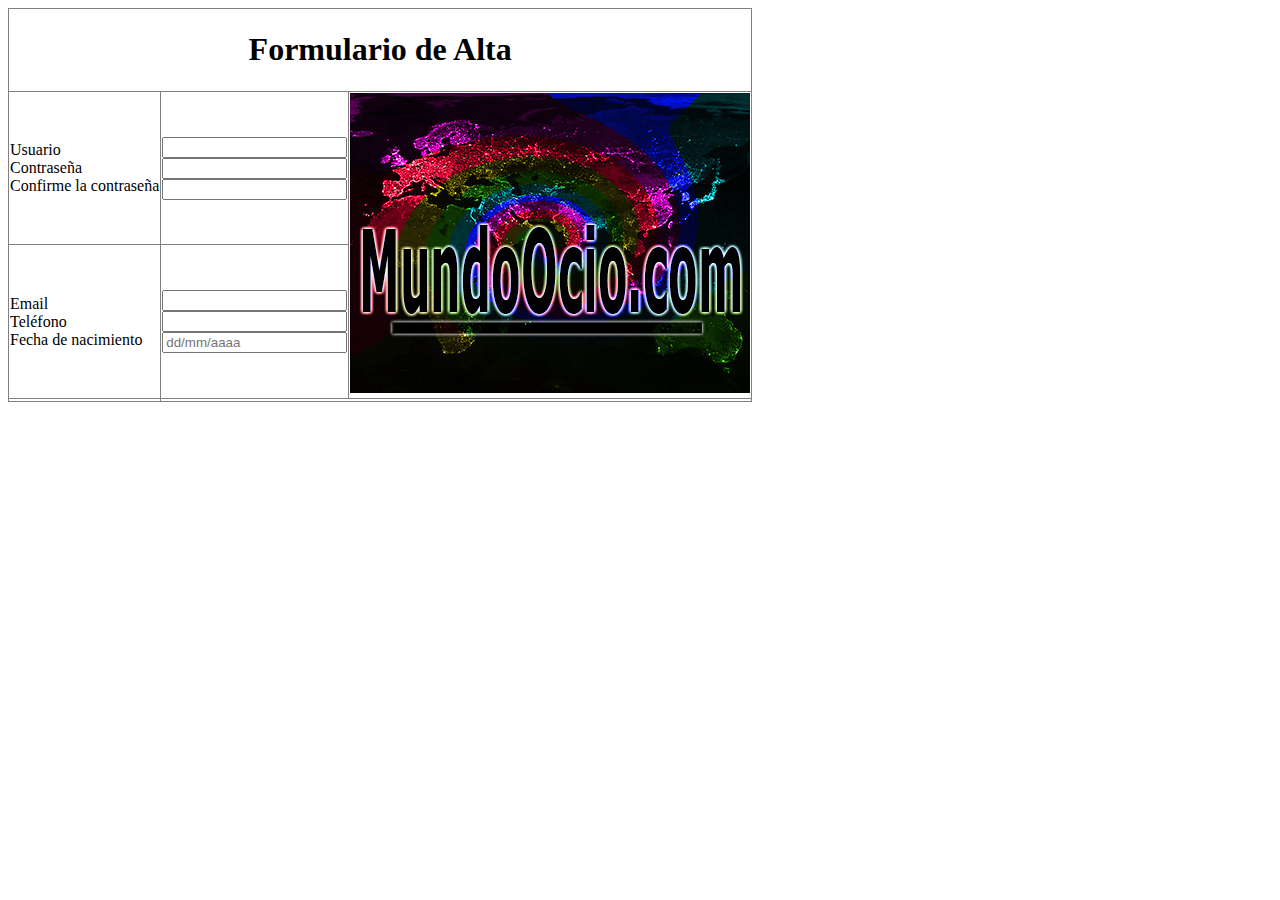
<file: formularios/index.html>
<!doctype html>
<html lang="en">
<head>
    <meta charset="UTF-8">
    <meta name="viewport"
          content="width=device-width, user-scalable=no, initial-scale=1.0, maximum-scale=1.0, minimum-scale=1.0">
    <meta http-equiv="X-UA-Compatible" content="ie=edge">
    <link rel="stylesheet" href="estilos1.css">
    <title>Document</title>
</head>
<body>
<table border="1">
    <tr>
        <th colspan="4"><h1>Formulario de Alta</h1></th>
    </tr>
    <tr>
        <td>Usuario <br>
        Contraseña <br>
        Confirme la contraseña</td>
        <td><input type="text" name="usuarios" id="user"> <br>
            <input type="password" name="contraseña" id="pass"> <br>
            <input type="password" name="confirmar" id="conf">
        </td>
        <td rowspan="2"><img src="mundo.jpg" alt="mundoocio"></td>
    </tr>
    <tr>
        <td>Email <br>
            Teléfono <br>
            Fecha de nacimiento
        </td>
        <td><input type="text" name="correo" id="email"> <br>
            <input type="text" name="telefono" id="tel"> <br>
            <input type="password" placeholder="dd/mm/aaaa" name="fecha_nacimiento" id="fecha"></td>
    </tr>
    <tr>

        <td></td>
    </tr>
    <tr>

    </tr>
</table>
</body>
</html>
</file>
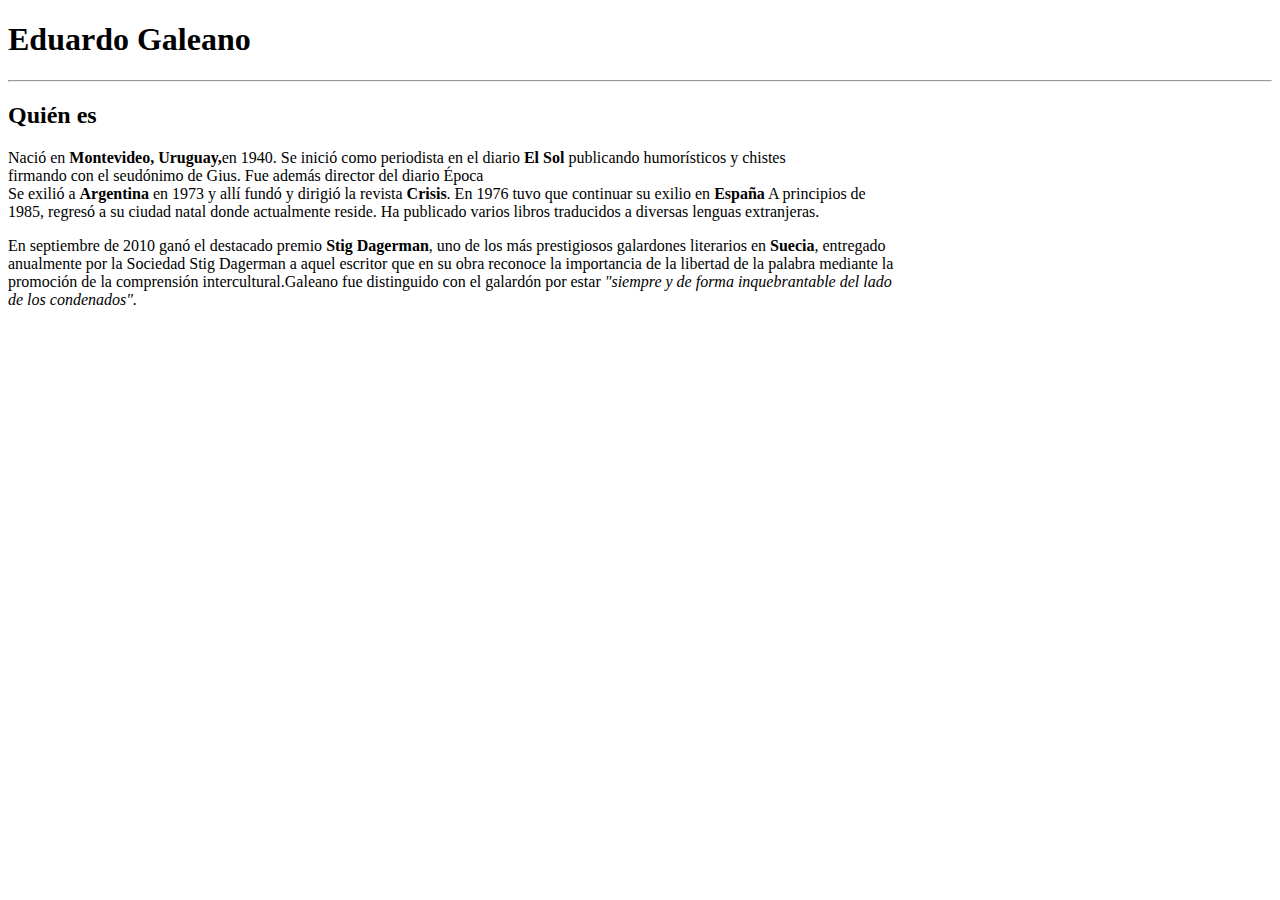
<file: Practica 12/index.html>
<!doctype html>
<html lang="es">
<head>
    <meta charset="UTF-8">
    <meta name="viewport"
          content="width=device-width, user-scalable=no, initial-scale=1.0, maximum-scale=1.0, minimum-scale=1.0">
    <meta http-equiv="X-UA-Compatible" content="ie=edge">
    <title>Document</title>
</head>
<body>
<h1>Eduardo Galeano</h1>
<hr>
<h2>Quién es</h2>
<p>Nació en <strong>Montevideo, Uruguay,</strong>en 1940. Se inició como periodista en el diario <strong>El Sol</strong> publicando humorísticos y chistes
    <br>firmando con el seudónimo de Gius. Fue además director del diario Época
    <br>Se exilió a <strong>Argentina</strong> en 1973 y allí fundó y dirigió la revista <strong>Crisis</strong>. En 1976 tuvo que continuar su exilio en <strong>España</strong> A principios de
    <br>1985, regresó a su ciudad natal donde actualmente reside. Ha publicado varios libros traducidos a diversas lenguas extranjeras.
</p>
<p>En septiembre de 2010 ganó el destacado premio <strong>Stig Dagerman</strong>, uno de los más prestigiosos galardones literarios en <strong>Suecia</strong>, entregado
    <br>anualmente por la Sociedad Stig Dagerman a aquel escritor que en su obra reconoce la importancia de la libertad de la palabra mediante la
    <br>promoción de la comprensión intercultural.Galeano fue distinguido con el galardón por estar <em>"siempre y de forma inquebrantable del lado
        <br>de los condenados".</em>
</p>
</body>
</html>
</file>
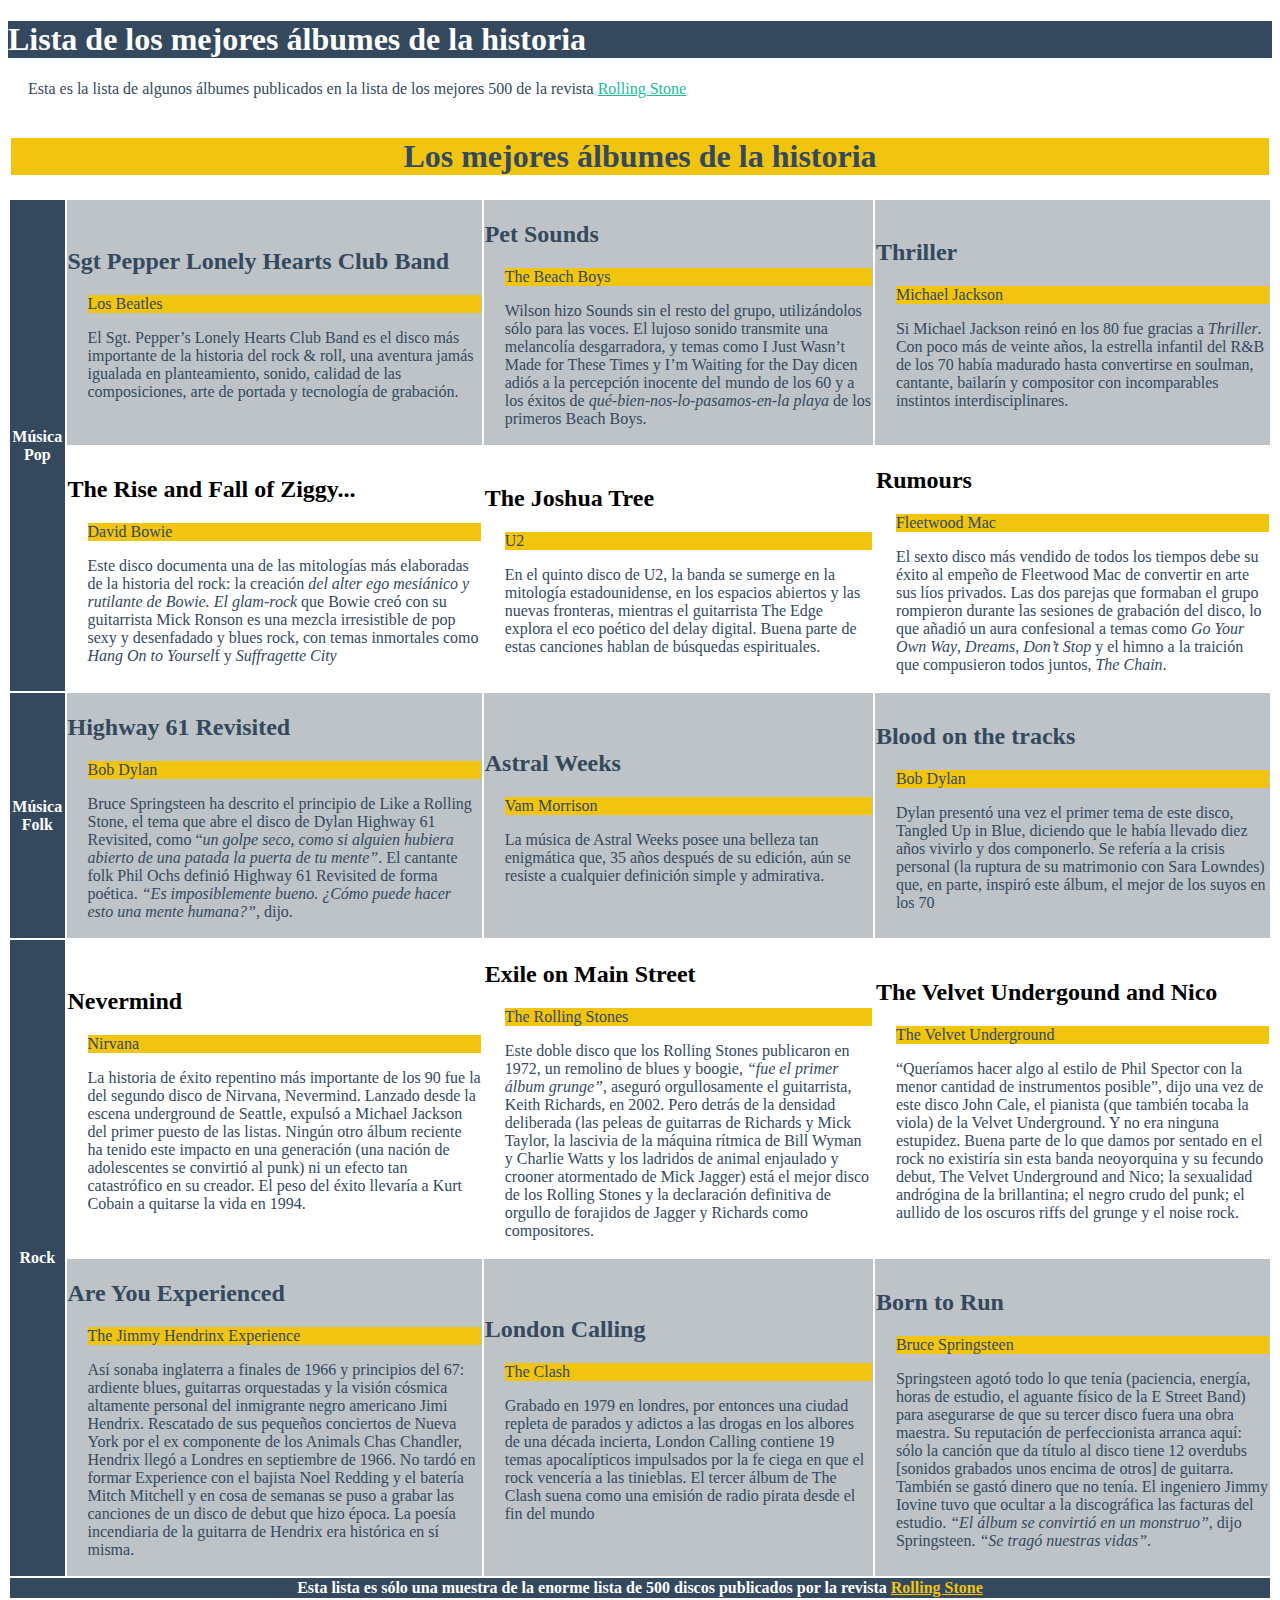
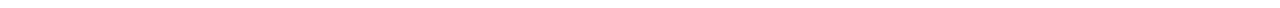
<file: Practica 19/index.html>
<!doctype html>
<html lang="es">
<head>
	<meta charset="UTF-8">
	<title>Tabla</title>
	<link rel="stylesheet" href="style.css">

</head>
<body>
	<h1>Lista de los mejores álbumes de la historia</h1>
	<p>Esta es la lista de algunos álbumes publicados en la lista de los mejores 500 de la revista <a href="http://rollingstone.es/specials/view/los-500-mejores-albumes-de-la-historia">Rolling Stone </a></p>
	<table>
			<tr>
				<th colspan="4">
					<h1>Los mejores álbumes de la historia</h1>
				</th>
			</tr>
			<tr>
				<th rowspan="2">
					Música Pop
				</th>
				<td>
					<h2>Sgt Pepper Lonely Hearts Club Band</h2>
					<p>Los Beatles</p>
					<p>
						El Sgt. Pepper’s Lonely Hearts Club Band es el disco más importante de la historia del rock &amp; roll, una aventura jamás igualada en planteamiento, sonido, calidad de las composiciones, arte de portada y tecnología de grabación.
					</p>
				</td>
				<td>
					<h2>Pet Sounds</h2>
					<p>The Beach Boys</p>
					<p>
						Wilson hizo Sounds sin el resto del grupo, utilizándolos sólo para las voces. El lujoso sonido transmite una melancolía desgarradora, y temas como I Just Wasn’t Made for These Times y I’m Waiting for the Day dicen adiós a la percepción inocente del mundo de los 60 y a los éxitos de <em>qué-bien-nos-lo-pasamos-en-la playa</em> de los primeros Beach Boys.
					</p>
				</td>
				<td>
					<h2>Thriller</h2>
					<p>Michael Jackson</p>
					<p>
						Si Michael Jackson reinó en los 80 fue gracias a <em>Thriller</em>. Con poco más de veinte años, la estrella infantil del R&amp;B de los 70 había madurado hasta convertirse en soulman, cantante, bailarín y compositor con incomparables instintos interdisciplinares.
					</p>
				</td>
			</tr>
			<tr>
				<td>
					<h2>The Rise and Fall of Ziggy...</h2>
					<p>David Bowie</p>
					<p>
						Este disco documenta una de las mitologías más elaboradas de la historia del rock: la creación <em>del alter ego mesiánico y rutilante de Bowie. El glam-rock</em> que Bowie creó con su guitarrista Mick Ronson es una mezcla irresistible de pop sexy y desenfadado y blues rock, con temas inmortales como <em>Hang On to Yoursel</em>f y <em>Suffragette City</em>
					</p>
				</td>
				<td>
					<h2>The Joshua Tree</h2>
					<p>U2</p>
					<p>
						 En el quinto disco de U2, la banda se sumerge en la mitología estadounidense, en los espacios abiertos y las nuevas fronteras, mientras el guitarrista The Edge explora el eco poético del delay digital. Buena parte de estas canciones hablan de búsquedas espirituales.
					</p>
				</td>
				<td>
					<h2>Rumours</h2>
					<p>Fleetwood Mac</p>
					<p>
						El sexto disco más vendido de todos los tiempos debe su éxito al empeño de Fleetwood Mac de convertir en arte sus líos privados. Las dos parejas que formaban el grupo rompieron durante las sesiones de grabación del disco, lo que añadió un aura confesional a temas como <em>Go Your Own Way</em>, <em>Dreams</em>, <em>Don’t Stop</em> y el himno a la traición que compusieron todos juntos, <em>The Chain</em>.
					</p>
				</td>
			</tr>
			<tr>
				<th rowspan="1">
					Música Folk
				</th>
				<td>
					<h2>Highway 61 Revisited</h2>
					<p>Bob Dylan</p>
					<p>
						Bruce Springsteen ha descrito el principio de Like a Rolling Stone, el tema que abre el disco de Dylan Highway 61 Revisited, como “<em>un golpe seco, como si alguien hubiera abierto de una patada la puerta de tu mente”</em>. El cantante folk Phil Ochs definió Highway 61 Revisited de forma poética. <em>“Es imposiblemente bueno. ¿Cómo puede hacer esto una mente humana?”</em>, dijo.
					</p>
				</td>
				<td>
					<h2>Astral Weeks</h2>
					<p>Vam Morrison</p>
					<p>
						La música de Astral Weeks posee una belleza tan enigmática que, 35 años después de su edición, aún se resiste a cualquier definición simple y admirativa. 
					</p>
				</td>
				<td>
					<h2>Blood on the tracks</h2>
					<p>Bob Dylan</p>
					<p>
						Dylan presentó una vez el primer tema de este disco, Tangled Up in Blue, diciendo que le había llevado diez años vivirlo y dos componerlo. Se refería a la crisis personal (la ruptura de su matrimonio con Sara Lowndes) que, en parte, inspiró este álbum, el mejor de los suyos en los 70
					</p>
				</td>
			</tr>
			<tr>
				<th rowspan="2">Rock</th>
				<td>
					<h2>Nevermind</h2>
					<p>Nirvana</p>
					<p>
						La historia de éxito repentino más importante de los 90 fue la del segundo disco de Nirvana, Nevermind. Lanzado desde la escena underground de Seattle, expulsó a Michael Jackson del primer puesto de las listas. Ningún otro álbum reciente ha tenido este impacto en una generación (una nación de adoles­centes se convirtió al punk) ni un efecto tan catastrófico en su creador. El peso del éxito llevaría a Kurt Cobain a quitarse la vida en 1994.
					</p>
				</td>
				<td>
					<h2>Exile on Main Street</h2>
					<p>The Rolling Stones</p>
					<p>
						Este doble disco que los Rolling Stones publicaron en 1972, un remolino de blues y boogie, <em>“fue el primer álbum grunge”</em>, aseguró orgullosamente el guitarrista, Keith Richards, en 2002. Pero detrás de la densidad deliberada (las peleas de guitarras de Richards y Mick Taylor, la lascivia de la máquina rítmica de Bill Wyman y Charlie Watts y los ladridos de animal enjaulado y crooner atormentado de Mick Jagger) está el mejor disco de los Rolling Stones y la declaración definitiva de orgullo de forajidos de Jagger y Richards como compositores.
					</p>
				</td>
				<td>
					<h2>The Velvet Undergound and Nico</h2>
					<p>The Velvet Underground</p>
					<p>
						“Queríamos hacer algo al estilo de Phil Spector con la menor cantidad de instrumentos posible”, dijo una vez de este disco John Cale, el pianista (que también tocaba la viola) de la Velvet Underground. Y no era ninguna estupidez. Buena parte de lo que damos por sentado en el rock no existiría sin esta banda neoyorquina y su fecundo debut, The Velvet Underground and Nico; la sexualidad andrógina de la brillantina; el negro crudo del punk; el aullido de los oscuros riffs del grunge y el noise rock. 
					</p>
				</td>
			</tr>
			<tr>
				<td>
					<h2>Are You Experienced</h2>
					<p>The Jimmy Hendrinx Experience</p>
					<p>
						Así sonaba inglaterra a finales de 1966 y principios del 67: ardiente blues, guitarras orquestadas y la visión cósmica altamente personal del inmigrante negro americano Jimi Hendrix. Rescatado de sus pequeños conciertos de Nueva York por el ex componente de los Animals Chas Chandler, Hendrix llegó a Londres en septiembre de 1966. No tardó en formar Experience con el bajista Noel Redding y el batería Mitch Mitchell y en cosa de semanas se puso a grabar las canciones de un disco de debut que hizo época. La poesía incendiaria de la guitarra de Hendrix era histórica en sí misma.
					</p>
				</td>
				<td>
					<h2>London Calling</h2>
					<p>The Clash</p>
					<p>
						Grabado en 1979 en londres, por entonces una ciudad repleta de parados y adictos a las drogas en los albores de una década incierta, London Calling contiene 19 temas apocalípticos impulsados por la fe ciega en que el rock vencería a las tinieblas. El tercer álbum de The Clash suena como una emisión de radio pirata desde el fin del mundo
					</p>
				</td>
				<td>
					<h2>Born to Run</h2>
					<p>Bruce Springsteen</p>
					<p>
						Springsteen agotó todo lo que tenía (paciencia, energía, horas de estudio, el aguante físico de la E Street Band) para asegurarse de que su tercer disco fuera una obra maestra. Su reputación de perfeccionista arranca aquí: sólo la canción que da título al disco tiene 12 overdubs [sonidos grabados unos encima de otros] de guitarra. También se gastó dinero que no tenía. El ingeniero Jimmy Iovine tuvo que ocultar a la discográfica las facturas del estudio. <em>“El álbum se convirtió en un monstruo”</em>, dijo Springsteen. <em>“Se tragó nuestras vidas”</em>.
					</p>
				</td>
			</tr>
			<tr>
				<th colspan="4">
					Esta lista es sólo una muestra de la enorme lista de 500 discos publicados por la revista <a href="http://rollingstone.es/specials/view/los-500-mejores-albumes-de-la-historia">Rolling Stone</a>
				</th>
			</tr>
	</table>
</body>
</html>
</file>
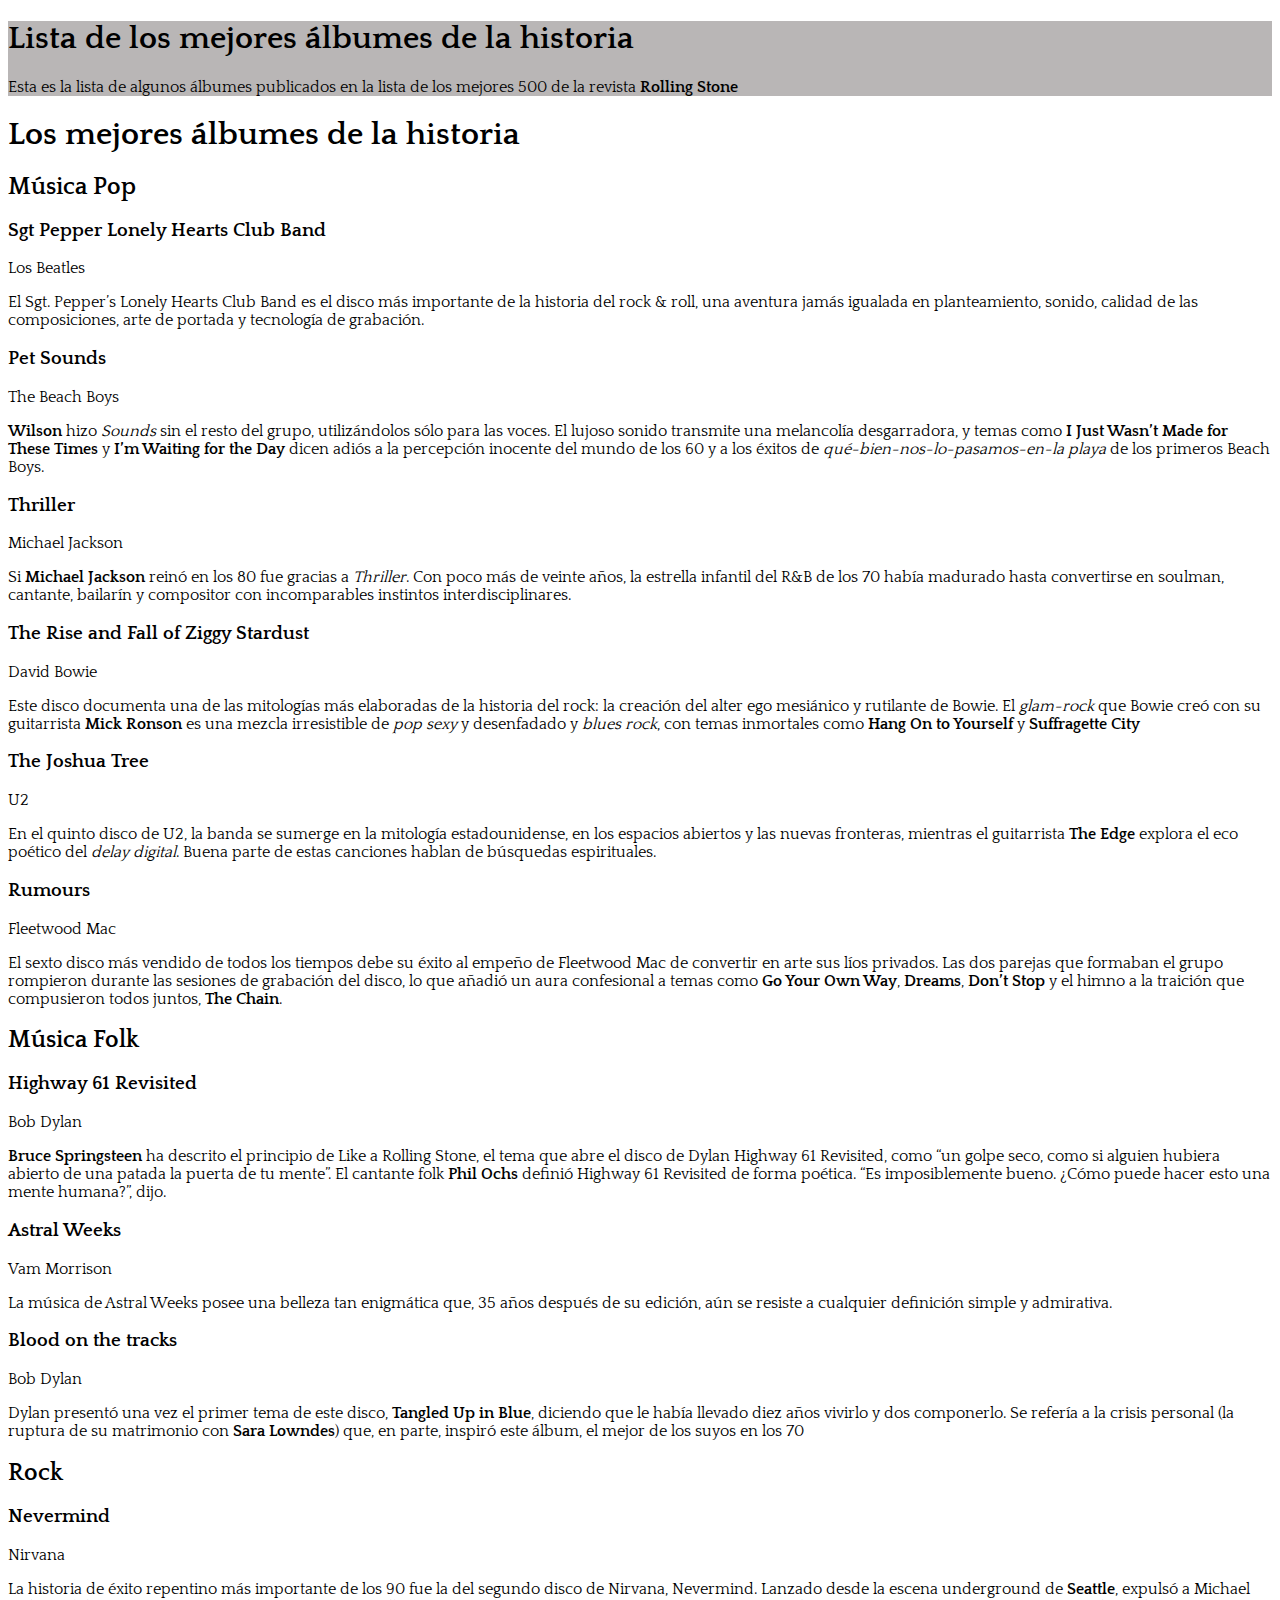
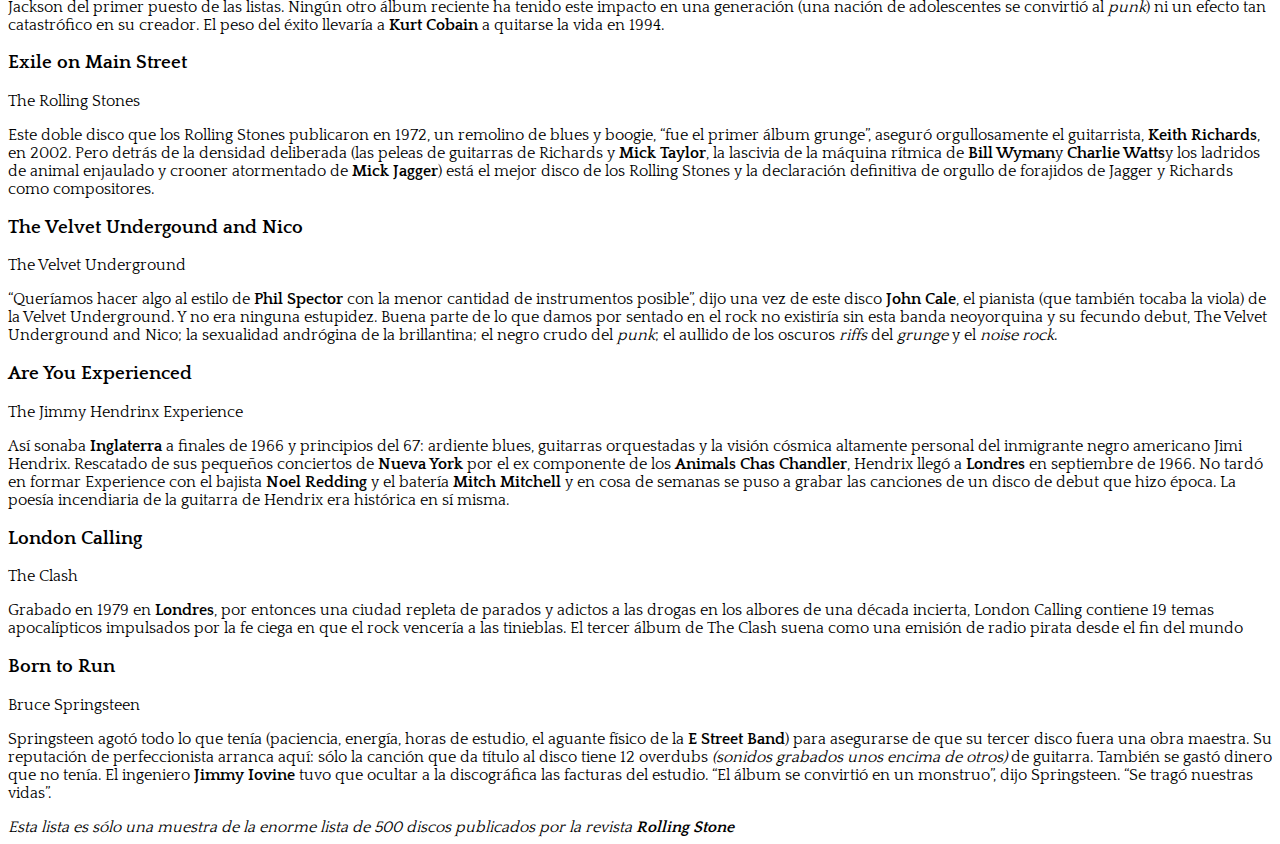
<file: Practica 20/index.html>
<!doctype html>
<html lang="es">
<head>
	<meta charset="UTF-8">
	<title>Tabla</title>
	<link href='https://fonts.googleapis.com/css?family=Quattrocento:400,700' rel='stylesheet' type='text/css'>
	<link href='https://fonts.googleapis.com/css?family=Quattrocento+Sans:400,400italic,700,700italic' rel='stylesheet' type='text/css'>
	<link rel="stylesheet" href="style.css">
</head>
<body>
	<section id="principal">
		<h1>Lista de los mejores álbumes de la historia</h1>
		<p>Esta es la lista de algunos álbumes publicados en la lista de los mejores 500 de la revista
			<strong>Rolling Stone </strong></p>
	</section>
	<section id="lista">
		<h1>Los mejores álbumes de la historia</h1>
		<article id="pop">
			<h2>Música Pop</h2>
			<h3>Sgt Pepper Lonely Hearts Club Band</h3>
			<p>Los Beatles</p>
			<p>
				El Sgt. Pepper’s Lonely Hearts Club Band es el disco más importante de la historia del rock &amp; roll, una aventura jamás igualada en planteamiento, sonido, calidad de las composiciones, arte de portada y tecnología de grabación.
			</p>
			<h3>Pet Sounds</h3>
			<p>The Beach Boys</p>
			<p>
				<strong class="artista">Wilson</strong> hizo <em>Sounds</em> sin el resto del grupo, utilizándolos
				sólo para las voces. El lujoso sonido transmite una melancolía desgarradora, y
				temas como <strong class="cancion">I Just Wasn’t Made for These Times</strong>
				y <strong class="cancion">I’m Waiting for the Day</strong> dicen adiós a la
				percepción inocente del mundo de los 60 y a los éxitos de
				<em>qué-bien-nos-lo-pasamos-en-la playa</em> de los primeros Beach Boys.
			</p>
			<h3>Thriller</h3>
			<p>Michael Jackson</p>
			<p>
				Si <strong class="artista">Michael Jackson</strong> reinó en los 80 fue gracias a <em>Thriller</em>. Con poco
				más de veinte años, la estrella infantil del R&amp;B de los 70 había madurado
				hasta convertirse en soulman, cantante, bailarín y compositor con
				incomparables instintos interdisciplinares.
			</p>
			<h3>The Rise and Fall of Ziggy Stardust</h3>
			<p>David Bowie</p>
			<p>
				Este disco documenta una de las mitologías más elaboradas de la historia
				del rock: la creación del alter ego mesiánico y rutilante de Bowie.
				El <em>glam-rock</em> que Bowie creó con su guitarrista <strong class="artista">Mick Ronson</strong>
				es una mezcla irresistible de <em>pop sexy</em> y desenfadado y <em>blues rock</em>,
				con temas inmortales como <strong class="cancion">Hang On to Yourself</strong> y
				<strong class="cancion">Suffragette City</strong>
			</p>
			<h3>The Joshua Tree</h3>
			<p>U2</p>
			<p>
				 En el quinto disco de U2, la banda se sumerge en la mitología estadounidense,
				en los espacios abiertos y las nuevas fronteras, mientras el guitarrista
				<strong class="artista">The Edge</strong> explora el eco poético del <em>delay digital</em>.
				Buena parte de estas canciones hablan de búsquedas espirituales.
			</p>
			<h3>Rumours</h3>
			<p>Fleetwood Mac</p>
			<p>
				El sexto disco más vendido de todos los tiempos debe su éxito al empeño de
				Fleetwood Mac de convertir en arte sus líos privados. Las dos parejas que
				formaban el grupo rompieron durante las sesiones de grabación del disco,
				lo que añadió un aura confesional a temas como <strong class="cancion">Go Your Own Way</strong>,
				<strong class="cancion">Dreams</strong>, <strong class="cancion">Don’t Stop</strong> y el himno a la traición que
				compusieron todos juntos, <strong class="cancion">The Chain</strong>.
			</p>
		</article>
		<article id="folk">
			<h2>Música Folk</h2>
			<h3>Highway 61 Revisited</h3>
			<p>Bob Dylan</p>
			<p>
                <strong class="artista">Bruce Springsteen</strong> ha descrito el principio de Like a Rolling Stone,
				el tema que abre el disco de Dylan Highway 61 Revisited, como
				<q>un golpe seco, como si alguien hubiera abierto de una patada la puerta
					de tu mente</q>. El cantante folk <strong class="artista">Phil Ochs</strong>
				definió Highway 61 Revisited de forma poética.
				<q>Es imposiblemente bueno. ¿Cómo puede hacer esto una mente humana?</q>, dijo.
			</p>
			<h3>Astral Weeks</h3>
			<p>Vam Morrison</p>
			<p>
				La música de Astral Weeks posee una belleza tan enigmática que,
				35 años después de su edición, aún se resiste a cualquier definición
				simple y admirativa.
			</p>
			<h3>Blood on the tracks</h3>
			<p>Bob Dylan</p>
			<p>
				Dylan presentó una vez el primer tema de este disco,
				<strong class="cancion">Tangled Up in Blue</strong>, diciendo que le
				había llevado diez años vivirlo y dos componerlo.
				Se refería a la crisis personal (la ruptura de su matrimonio con
				<strong>Sara Lowndes</strong>)
				que, en parte, inspiró este álbum, el mejor de los suyos en los 70
			</p>
		</article>
		<article id="rock">
			<h2>Rock</h2>
			<h3>Nevermind</h3>
			<p>Nirvana</p>
			<p>
				La historia de éxito repentino más importante de los 90 fue la del segundo
				disco de Nirvana, Nevermind. Lanzado desde la escena underground de
				<strong class="ciudad">Seattle</strong>,
				expulsó a Michael Jackson del primer puesto de las listas. Ningún otro álbum
				reciente ha tenido este impacto en una generación
				(una nación de adolescentes se convirtió al <em>punk</em>) ni un efecto tan
				catastrófico en su creador. El peso del éxito llevaría a
				<strong class="artista">Kurt Cobain</strong> a quitarse la vida en 1994.
			</p>
			<h3>Exile on Main Street</h3>
			<p>The Rolling Stones</p>
			<p>
				Este doble disco que los Rolling Stones publicaron en 1972,
				un remolino de blues y boogie, <q>fue el primer álbum grunge</q>,
				aseguró orgullosamente el guitarrista, <strong class="artista">Keith Richards</strong>, en 2002.
				Pero detrás de la densidad deliberada (las peleas de guitarras de Richards y
				<strong class="artista">Mick Taylor</strong>, la lascivia de la máquina rítmica de
				<strong class="artista">Bill Wyman</strong>y <strong class="artista">Charlie Watts</strong>y
				los ladridos de animal enjaulado y crooner atormentado de <strong class="artista">Mick Jagger</strong>)
				está el mejor disco de los Rolling Stones y la declaración definitiva de
				orgullo de forajidos de Jagger y Richards como compositores.
			</p>
			<h3>The Velvet Undergound and Nico</h3>
			<p>The Velvet Underground</p>
			<p>
				<q>Queríamos hacer algo al estilo de <strong class="artista">Phil Spector</strong> con la menor
					cantidad de instrumentos posible</q>, dijo una vez de este disco <strong>John Cale</strong>,
				   el pianista (que también tocaba la viola) de la Velvet Underground.
				Y no era ninguna estupidez. Buena parte de lo que damos por sentado en el rock
				no existiría sin esta banda neoyorquina y su fecundo debut,
				The Velvet Underground and Nico; la sexualidad andrógina de la brillantina;
				el negro crudo del <em>punk</em>; el aullido de los oscuros <em>riffs</em> del
				<em>grunge</em> y el <em>noise rock</em>.
			</p>
			<h3>Are You Experienced</h3>
			<p>The Jimmy Hendrinx Experience</p>
			<p>
				Así sonaba <strong>Inglaterra</strong> a finales de 1966 y principios del 67:
				ardiente blues, guitarras orquestadas y la visión cósmica altamente personal
				del inmigrante negro americano Jimi Hendrix. Rescatado de sus pequeños
				conciertos de <strong>Nueva York</strong> por el ex componente de
				los <strong>Animals</strong> <strong class="artista">Chas Chandler</strong>,
				Hendrix llegó a <strong>Londres</strong> en septiembre de 1966.
				No tardó en formar Experience con el bajista <strong class="artista">Noel Redding</strong>
				y el batería <strong class="artista">Mitch Mitchell</strong> y en cosa de semanas se puso
				a grabar las canciones de un disco de debut que hizo época.
				La poesía incendiaria de la guitarra de Hendrix era histórica en sí misma.
			</p>
			<h3>London Calling</h3>
			<p>The Clash</p>
			<p>
				Grabado en 1979 en <strong>Londres</strong>, por entonces una ciudad repleta de parados y
				adictos a las drogas en los albores de una década incierta, London Calling
				contiene 19 temas apocalípticos impulsados por la fe ciega en que el rock
				vencería a las tinieblas. El tercer álbum de The Clash suena como una
				emisión de radio pirata desde el fin del mundo
			</p>
			<h3>Born to Run</h3>
			<p>Bruce Springsteen</p>
			<p>
				Springsteen agotó todo lo que tenía (paciencia, energía, horas de estudio,
				el aguante físico de la <strong>E Street Band</strong>) para asegurarse de que su tercer disco
				fuera una obra maestra. Su reputación de perfeccionista arranca aquí: sólo la
				canción que da título al disco tiene 12 overdubs
				<em>(sonidos grabados unos encima de otros)</em> de guitarra.
				También se gastó dinero que no tenía. El ingeniero
				<strong class="artista">Jimmy Iovine</strong> tuvo que ocultar a la discográfica las
				facturas del estudio. <q>El álbum se convirtió en un monstruo</q>,
				dijo Springsteen. <q>Se tragó nuestras vidas</q>.
			</p>
		</article>
	</section>
    <address>
        Esta lista es sólo una muestra de la enorme lista de 500 discos publicados por la revista <strong>Rolling Stone</strong>
    </address>
</body>
</html>
</file>
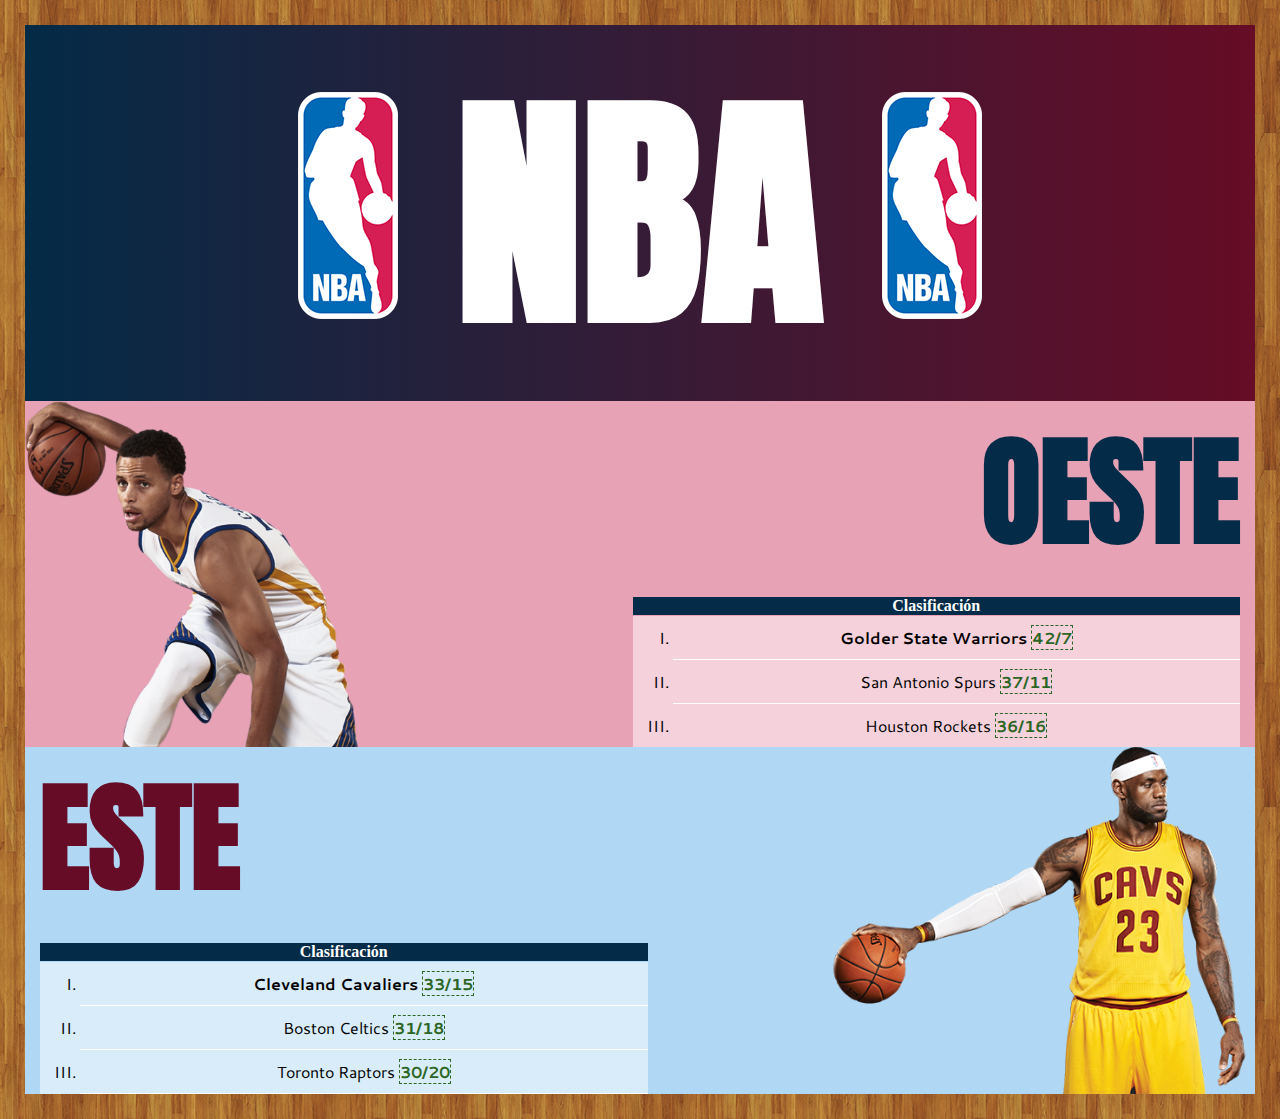
<file: Practica 24/index.html>
<!doctype html>
<html lang="es">
<head>
    <meta charset="UTF-8">
    <title>NBA</title>
    <link rel="stylesheet" href="style.css">
    <link rel="stylesheet" href="https://fonts.googleapis.com/css?family=Anton">
    <link href="https://fonts.googleapis.com/css?family=Cantarell" rel="stylesheet">
</head>
<body>
<div>
    <h1>
        <img src="logoNBA.png" alt="logo nba">
        NBA
        <img src="logoNBA.png" alt="logo nba">
    </h1>
</div>
<div id="oeste" class="division">
    <h1>
        OESTE
    </h1>
    <p><strong>Clasificación</strong></p>
    <ol>
        <li><strong>Golder State Warriors</strong> <strong class="resultado">42/7</strong></li>
        <li>San Antonio Spurs <strong class="resultado">37/11</strong></li>
        <li>Houston Rockets <strong class="resultado">36/16</strong></li>
    </ol>
</div>
<div id="este" class="division">
    <h1>ESTE</h1>
    <p><strong>Clasificación</strong></p>
    <ol>
        <li><strong>Cleveland Cavaliers</strong> <strong class="resultado">33/15</strong></li>
        <li>Boston Celtics <strong class="resultado">31/18</strong></li>
        <li>Toronto Raptors <strong class="resultado">30/20</strong></li>
    </ol>
</div>

</body>
</html>
</file>
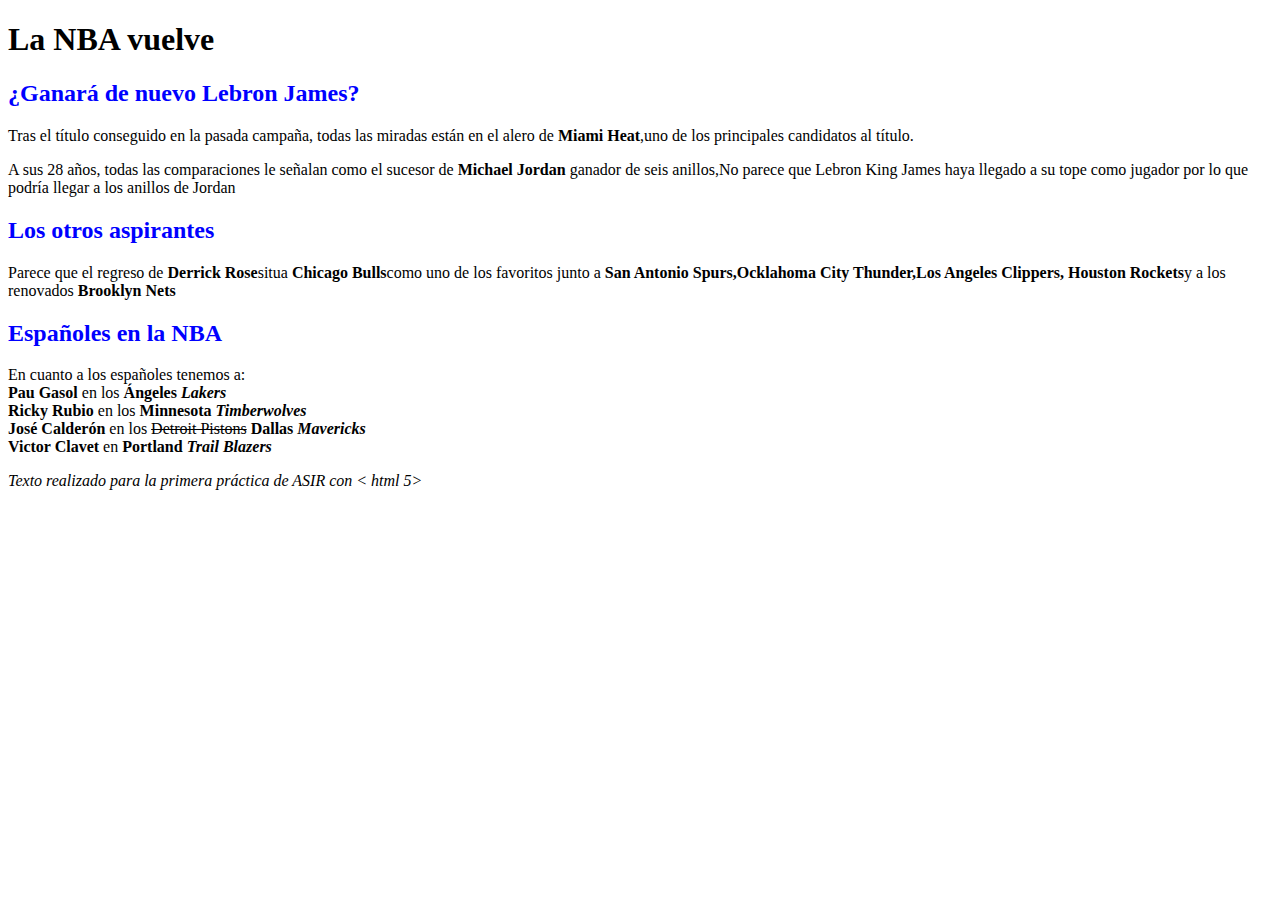
<file: Practica 9/index.html>
<!doctype html>
<html lang="es">
<head>
    <link REL=StyleSheet HREF="estilos.css">
    <meta charset="UTF-8">
    <title></title>

</head>
<body>
<h1>La NBA vuelve</h1>
<h2>¿Ganará de nuevo Lebron James?</h2>
<p>Tras el título conseguido en la pasada campaña, todas las miradas están en el alero de <strong>Miami Heat</strong>,uno de los
    principales candidatos al título.</p>
<p>A sus 28 años, todas las comparaciones le señalan como el sucesor de <strong>Michael Jordan</strong> ganador de seis anillos,No parece que Lebron King James haya llegado a su tope como jugador por lo que podría llegar a los anillos de Jordan</p>
<h2>Los otros aspirantes</h2>
<p>Parece que el regreso de <strong>Derrick Rose</strong>situa <strong>Chicago Bulls</strong>como uno de los favoritos junto a <strong>San Antonio Spurs,Ocklahoma City Thunder,Los Angeles Clippers, Houston Rockets</strong>y a los renovados <strong>Brooklyn Nets</strong></p>
<h2>Españoles en la NBA</h2>
<p>En cuanto a los españoles tenemos a:
    <br> <strong>Pau Gasol</strong> en los <strong>Ángeles <em>Lakers</em></strong>
    <br> <strong>Ricky Rubio</strong> en los <strong>Minnesota <em>Timberwolves</em></strong>
    <br> <strong>José Calderón</strong> en los <s>Detroit Pistons</s> <strong>Dallas <em>Mavericks</em></strong>
    <br> <strong>Victor Clavet</strong> en <strong>Portland <em>Trail Blazers</em></strong>
</p>
</body>
<cite>Texto realizado para la primera práctica de ASIR con &lt html 5&gt</cite>

</html>
</file>
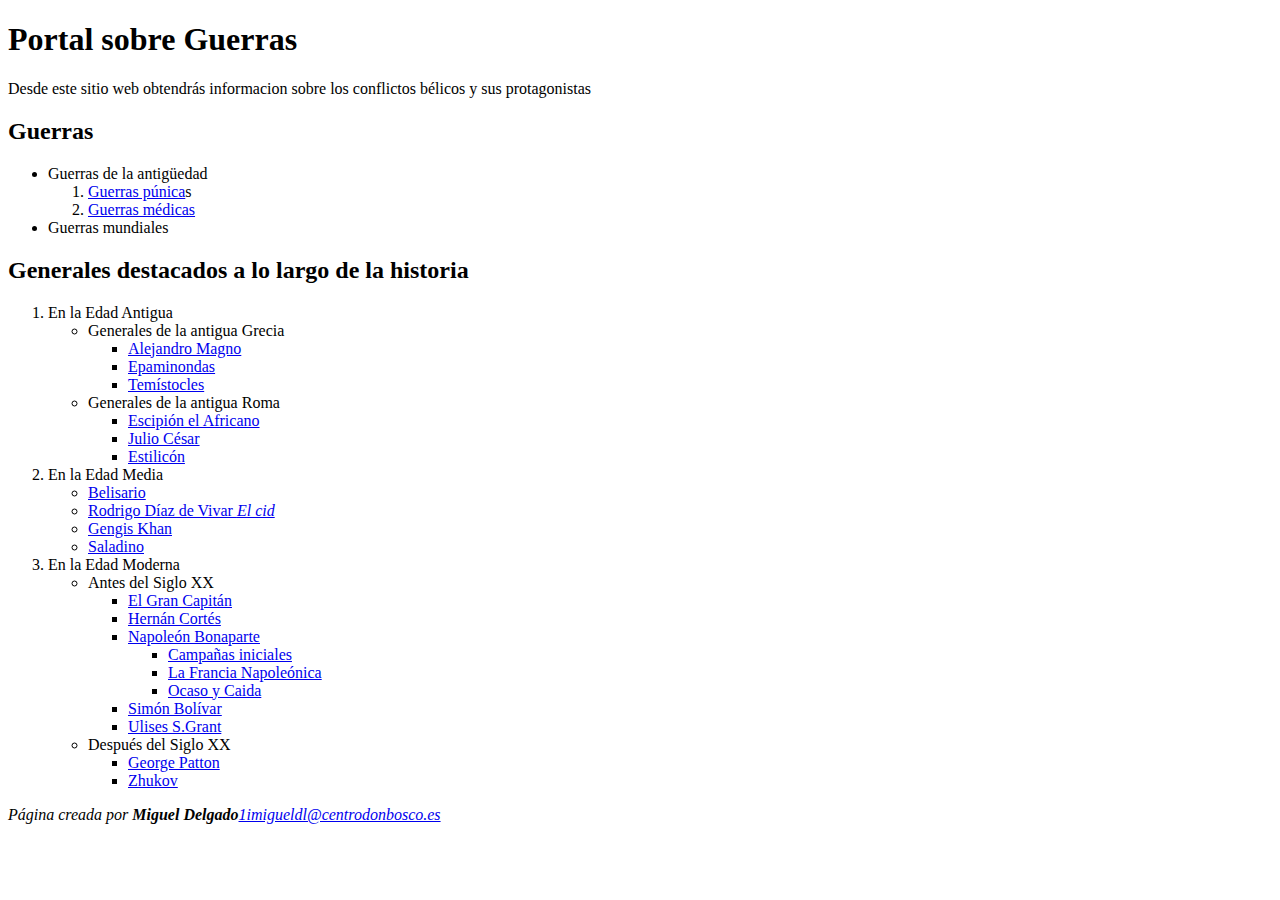
<file: practica13/index.html>
<!doctype html>
<html lang="es">
<head>
    <meta charset="UTF-8">
    <title>Document</title>
</head>
<body>
<h1 id="volver-a-la-portada">Portal sobre Guerras</h1>
<p>Desde este sitio web obtendrás informacion sobre los conflictos bélicos y sus protagonistas</p>
<h2>Guerras</h2>
<ul>
    <li>Guerras de la antigüedad</li>
    <ol>
        <li><a href="guerras/punicas.html">Guerras púnica</a>s</li>
        <li><a href="guerras/medicas.html">Guerras médicas</a></li>
    </ol>
    <li>Guerras mundiales</li>
</ul>
<h2>Generales destacados a lo largo de la historia</h2>
<ol>
    <li>En la Edad Antigua</li>
    <ul>
        <li>Generales de la antigua Grecia</li>
        <ul>
            <li><a href="generales/edad-antigua/grecia/alejandro-magno.html">Alejandro Magno</a></li>
            <li><a href="generales/edad-antigua/grecia/epaminondas.html">Epaminondas</a></li>
            <li><a href="generales/edad-antigua/grecia/temistocles.html">Temístocles</a></li>
        </ul>
        <li>Generales de la antigua Roma</li>
        <ul>
            <li><a href="generales/edad-antigua/roma/escipion.html">Escipión el Africano</a></li>
            <li><a href="generales/edad-antigua/roma/julio-cesar.html">Julio César</a></li>
            <li><a href="generales/edad-antigua/roma/estilicon.html">Estilicón</a></li>
        </ul>
    </ul>
    <li>En la Edad Media</li>
    <ul>
        <li><a href="generales/edad-media/belisario.html">Belisario</a></li>
        <li><a href="generales/edad-media/cid.html">Rodrigo Díaz de Vivar <em>El cid</em></a></li>
        <li><a href="generales/edad-media/gengis-khan.html">Gengis Khan</a></li>
        <li><a href="generales/edad-media/saladino.html">Saladino</a></li>
    </ul>
    <li>En la Edad Moderna</li>
    <ul>
        <li>Antes del Siglo XX</li>
        <ul>
            <li><a href="generales/edad-moderna/antes-s-xx/gran-capitan.html">El Gran Capitán</a></li>
            <li><a href="generales/edad-moderna/antes-s-xx/hernan-cortes.html">Hernán Cortés</a></li>
            <li><a href="generales/edad-moderna/antes-s-xx/napoleon.html">Napoleón Bonaparte</a></li>
            <ul>
                <li><a href="generales/edad-moderna/antes-s-xx/napoleon.html/#campañas-iniciales">Campañas iniciales</a></li>
                <li><a href="generales/edad-moderna/antes-s-xx/napoleon.html/#la-francia-napoleonica">La Francia Napoleónica</a></li>
                <li><a href="generales/edad-moderna/antes-s-xx/napoleon.html/#ocaso-y-caida">Ocaso y Caida</a></li>
            </ul>
            <li><a href="generales/edad-moderna/antes-s-xx/simon-bolivar.html">Simón Bolívar</a></li>
            <li><a href="generales/edad-moderna/antes-s-xx/grant.html">Ulises S.Grant</a></li>
        </ul>
        <li>Después del Siglo XX</li>
        <ul>
            <li><a href="generales/edad-moderna/despues-s-xx/patton.html">George Patton</a></li>
            <li><a href="generales/edad-moderna/despues-s-xx/zhukov.html">Zhukov</a></li>
        </ul>
    </ul>
</ol>
<address>Página creada por <strong>Miguel Delgado</strong><a href="mailto:1imigueldl@centrodonbosco.es">1imigueldl@centrodonbosco.es</a></address>
</body>
</html>
</file>
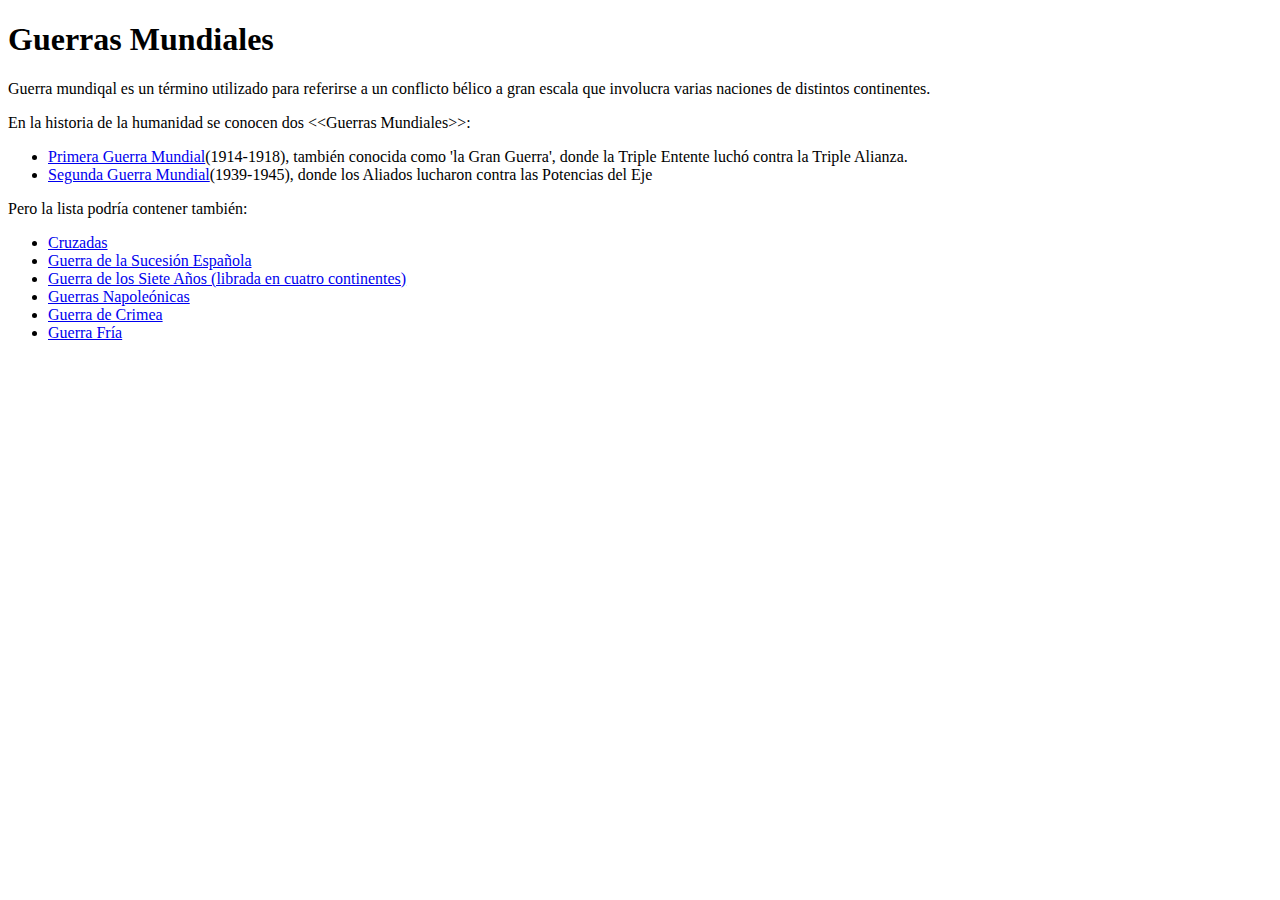
<file: practica13/guerras/index.html>
<!doctype html>
<html lang="es">
<head>
    <meta charset="UTF-8">
    <meta name="viewport"
          content="width=device-width, user-scalable=no, initial-scale=1.0, maximum-scale=1.0, minimum-scale=1.0">
    <meta http-equiv="X-UA-Compatible" content="ie=edge">
    <title>Guerras Mundiales</title>
</head>
<body>
<h1>Guerras Mundiales</h1>
<p>Guerra mundiqal es un término utilizado para referirse a un conflicto bélico a gran escala que involucra varias naciones de distintos continentes.</p>
<p>En la historia de la humanidad se conocen dos &lt;&lt;Guerras Mundiales&gt;&gt;:</p>
<ul>
    <li><a href="mundiales/primera.html">Primera Guerra Mundial<a>(1914-1918), también conocida como 'la Gran Guerra', donde la Triple Entente luchó contra la Triple Alianza.</li>
    <li><a href="mundiales/segunda.html">Segunda Guerra Mundial</a>(1939-1945), donde los Aliados lucharon contra las Potencias del Eje</li>
</ul>
<p>Pero la lista podría contener también:</p>
<ul>
    <li><a href="http://es.wikipedia.org/wiki/Cruzadas">Cruzadas</a></li>
    <li><a href="https://es.wikipedia.org/wiki/Guerra_de_Sucesi%C3%B3n_Espa%C3%B1ola">Guerra de la Sucesión Española</a></li>
    <li><a href="https://es.wikipedia.org/wiki/Guerra_de_los_Siete_A%C3%B1os">Guerra de los Siete Años (librada en cuatro continentes)</a></li>
    <li><a href="https://es.wikipedia.org/wiki/Guerras_Napole%C3%B3nicas">Guerras Napoleónicas</a></li>
    <li><a href="https://es.wikipedia.org/wiki/Guerra_de_Crimea">Guerra de Crimea</a></li>
    <li><a href="https://es.wikipedia.org/wiki/Guerra_Fr%C3%ADa">Guerra Fría</a></li>
</ul>
</body>
</html>
</file>
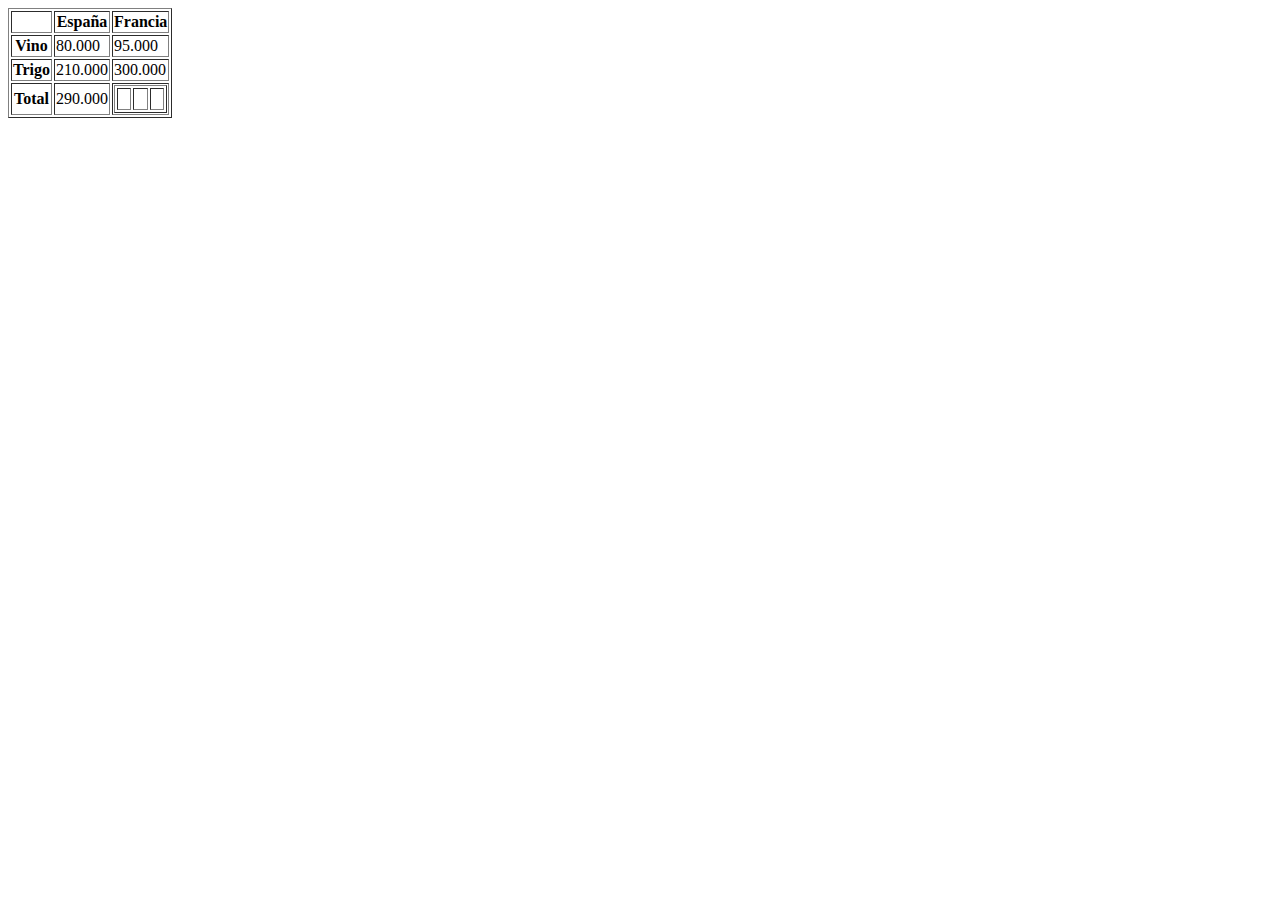
<file: TABLA1.html>
<!doctype html>
<html lang="en">
<head>
    <meta charset="UTF-8">
    <meta name="viewport"
          content="width=device-width, user-scalable=no, initial-scale=1.0, maximum-scale=1.0, minimum-scale=1.0">
    <meta http-equiv="X-UA-Compatible" content="ie=edge">
    <title>Document</title>
</head>
<body>

<table border="1">
    <tr>
        <th>&nbsp;</th>
        <th>España</th>
        <th>Francia</th>
    </tr>
    <tr>
        <th>Vino</th>
        <td>80.000</td>
        <td>95.000</td>
    </tr>
    <tr>
        <th>Trigo</th>
        <td>210.000</td>
        <td>300.000</td>
    </tr>
    <tr>
        <th>Total</th>
        <td>290.000</td>
        <td>
            <table border="1" style="width: 100%">
                <td>&nbsp;</td>
                <td>&nbsp;</td>
                <td>&nbsp;</td>
            </table>
        </td>

    </tr>
</table>
</body>
</html>
</file>
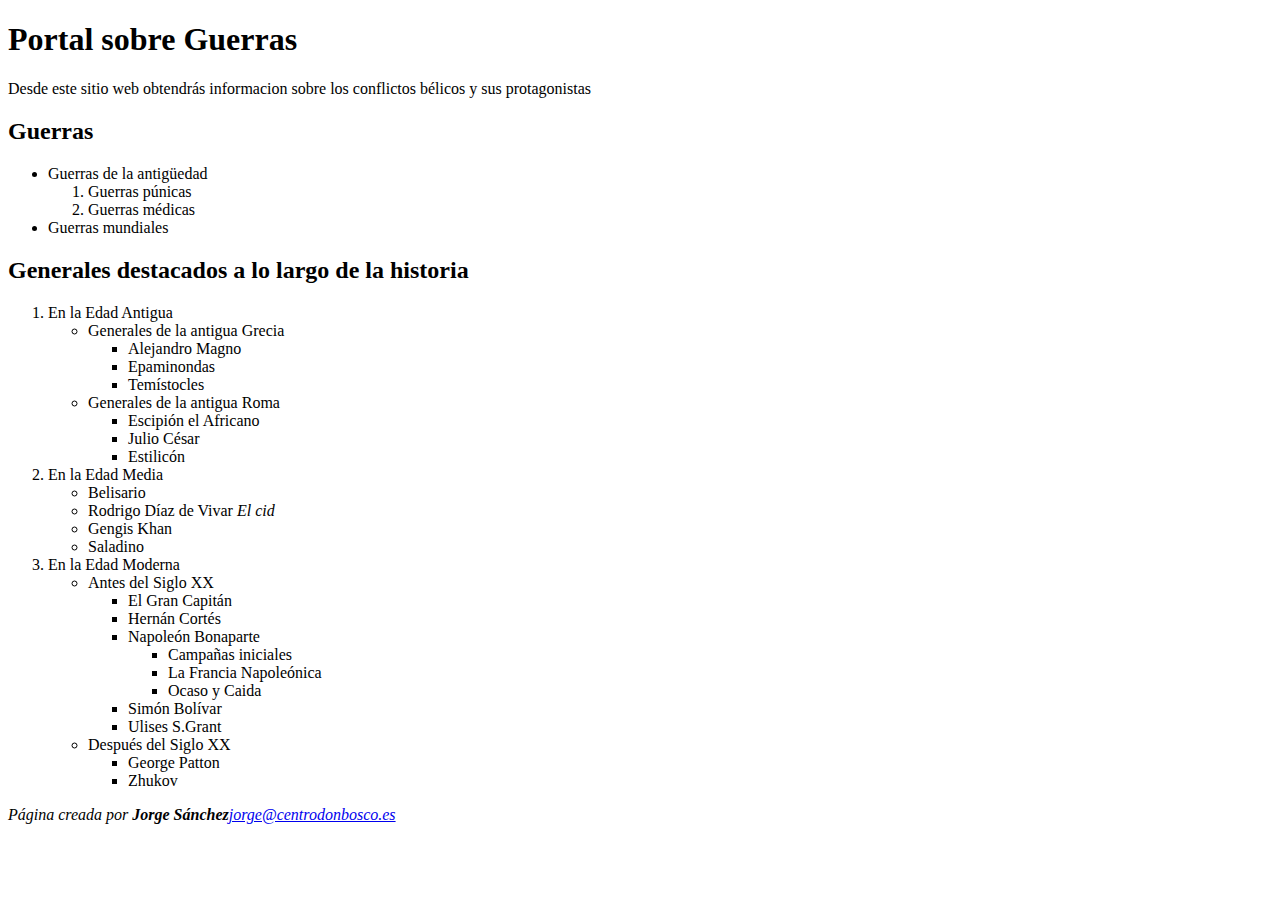
<file: Practica 11/index.html.html>
<!doctype html>
<html lang="es">
<head>
    <meta charset="UTF-8">
    <title>Document</title>
</head>
<body>
<h1>Portal sobre Guerras</h1>
<p>Desde este sitio web obtendrás informacion sobre los conflictos bélicos y sus protagonistas</p>
<h2>Guerras</h2>
<ul>
    <li>Guerras de la antigüedad</li>
    <ol>
        <li>Guerras púnicas</li>
        <li>Guerras médicas</li>
    </ol>
    <li>Guerras mundiales</li>
</ul>
<h2>Generales destacados a lo largo de la historia</h2>
<ol>
    <li>En la Edad Antigua</li>
    <ul>
        <li>Generales de la antigua Grecia</li>
        <ul>
            <li>Alejandro Magno</li>
            <li>Epaminondas</li>
            <li>Temístocles</li>
        </ul>
        <li>Generales de la antigua Roma</li>
        <ul>
            <li>Escipión el Africano</li>
            <li>Julio César</li>
            <li>Estilicón</li>
        </ul>
    </ul>
    <li>En la Edad Media</li>
    <ul>
        <li>Belisario</li>
        <li>Rodrigo Díaz de Vivar <em>El cid</em></li>
        <li>Gengis Khan</li>
        <li>Saladino</li>
    </ul>
    <li>En la Edad Moderna</li>
    <ul>
        <li>Antes del Siglo XX</li>
        <ul>
            <li>El Gran Capitán</li>
            <li>Hernán Cortés</li>
            <li>Napoleón Bonaparte</li>
            <ul>
                <li>Campañas iniciales</li>
                <li>La Francia Napoleónica</li>
                <li>Ocaso y Caida</li>
            </ul>
            <li>Simón Bolívar</li>
            <li>Ulises S.Grant</li>
        </ul>
        <li>Después del Siglo XX</li>
        <ul>
            <li>George Patton</li>
            <li>Zhukov</li>
        </ul>
    </ul>
</ol>
<address>Página creada por <strong>Jorge Sánchez</strong><a href="mailto:jorge@centrodonbosco.es">jorge@centrodonbosco.es</a></address>
</body>
</html>
</file>
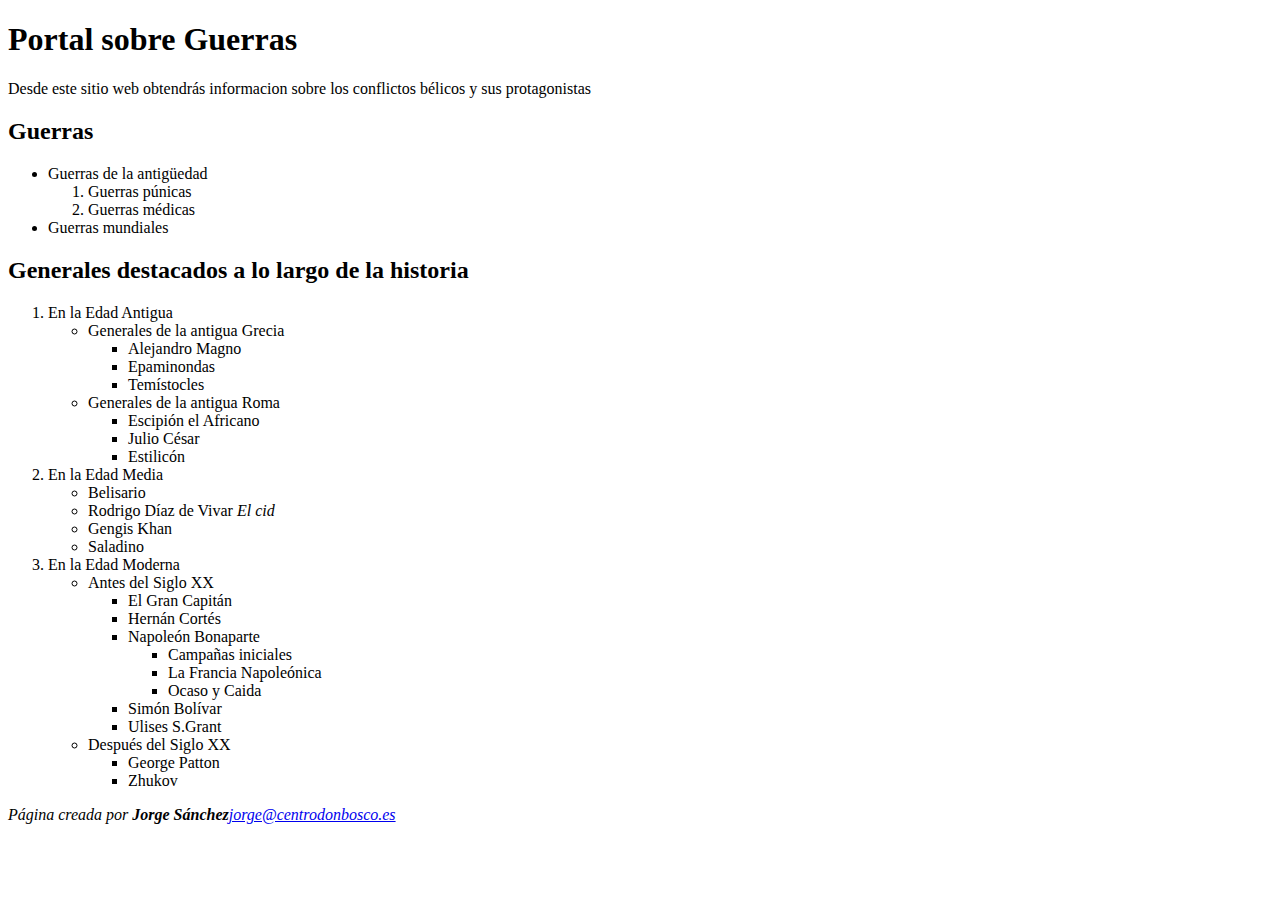
<file: Practica 11/Portal_sobre_Guerras.html>
<!doctype html>
<html lang="es">
<head>
    <meta charset="UTF-8">
    <meta name="viewport"
          content="width=device-width, user-scalable=no, initial-scale=1.0, maximum-scale=1.0, minimum-scale=1.0">
    <meta http-equiv="X-UA-Compatible" content="ie=edge">
    <title>Document</title>
</head>
<body>
<h1>Portal sobre Guerras</h1>
<p>Desde este sitio web obtendrás informacion sobre los conflictos bélicos y sus protagonistas</p>
<h2>Guerras</h2>
<ul>
    <li>Guerras de la antigüedad</li>
    <ol>
        <li>Guerras púnicas</li>
        <li>Guerras médicas</li>
    </ol>
    <li>Guerras mundiales</li>
</ul>
<h2>Generales destacados a lo largo de la historia</h2>
<ol>
    <li>En la Edad Antigua</li>
    <ul>
        <li>Generales de la antigua Grecia</li>
        <ul>
            <li>Alejandro Magno</li>
            <li>Epaminondas</li>
            <li>Temístocles</li>
        </ul>
        <li>Generales de la antigua Roma</li>
        <ul>
            <li>Escipión el Africano</li>
            <li>Julio César</li>
            <li>Estilicón</li>
        </ul>
    </ul>
    <li>En la Edad Media</li>
    <ul>
        <li>Belisario</li>
        <li>Rodrigo Díaz de Vivar <em>El cid</em></li>
        <li>Gengis Khan</li>
        <li>Saladino</li>
    </ul>
    <li>En la Edad Moderna</li>
    <ul>
        <li>Antes del Siglo XX</li>
        <ul>
            <li>El Gran Capitán</li>
            <li>Hernán Cortés</li>
            <li>Napoleón Bonaparte</li>
            <ul>
                <li>Campañas iniciales</li>
                <li>La Francia Napoleónica</li>
                <li>Ocaso y Caida</li>
            </ul>
            <li>Simón Bolívar</li>
            <li>Ulises S.Grant</li>
        </ul>
        <li>Después del Siglo XX</li>
        <ul>
            <li>George Patton</li>
            <li>Zhukov</li>
        </ul>
    </ul>
</ol>
<address>Página creada por <strong>Jorge Sánchez</strong><a href="mailto:jorge@centrodonbosco.es">jorge@centrodonbosco.es</a></address>
</body>
</html>
</file>
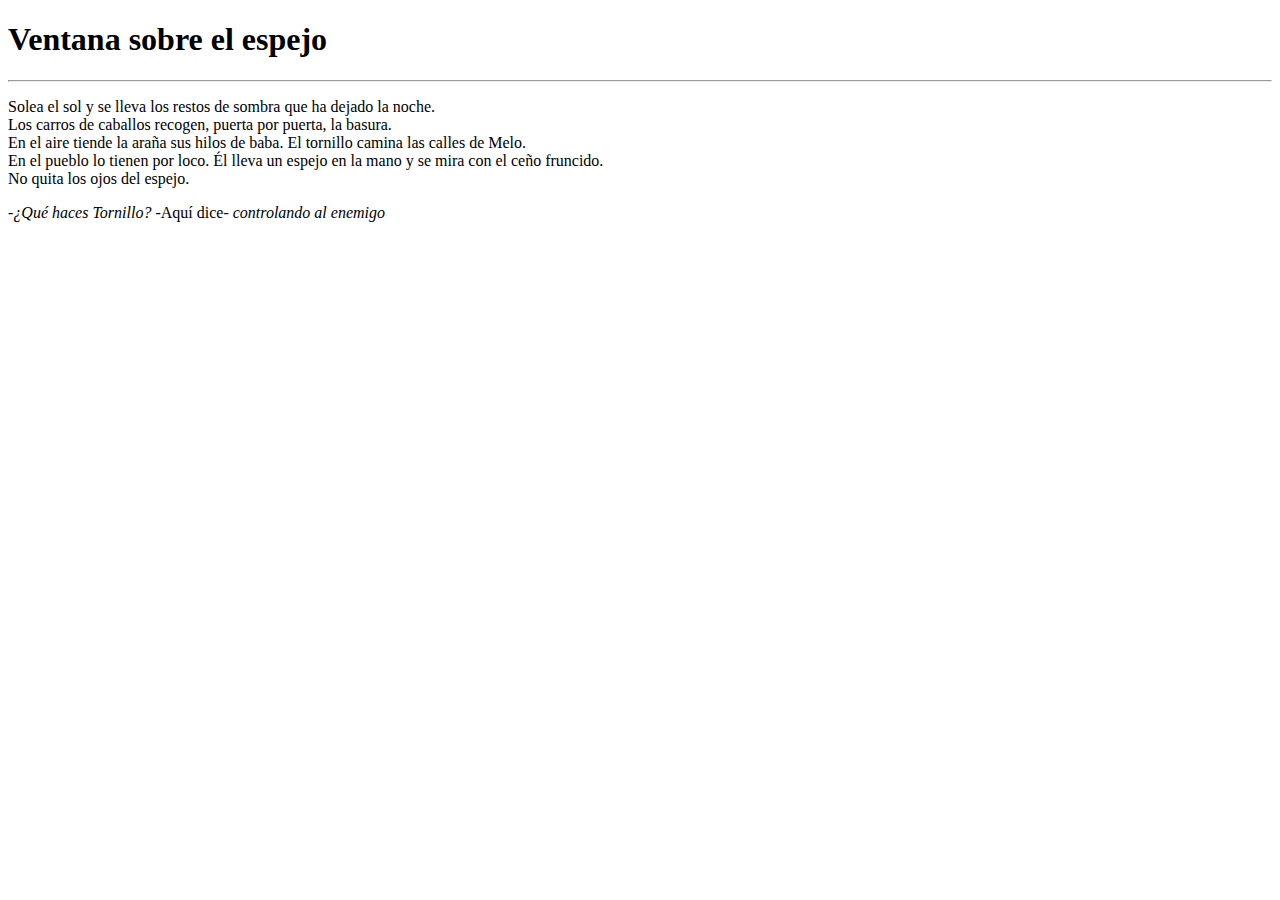
<file: Practica 12/textos/espejo.html>
<!doctype html>
<html lang="es">
<head>
  <meta charset="UTF-8">
  <title>Ventana sobre el espejo</title>
</head>
<body>
<h1>Ventana sobre el espejo</h1>
  
<hr>

<p>Solea
  el sol y se lleva los restos de sombra que ha dejado la noche. <br>
  Los carros de caballos recogen, puerta por puerta, la basura. <br>
  En el aire tiende la araña sus hilos de baba. El tornillo camina las calles 
  de Melo.<br>
  En el pueblo lo tienen por loco. Él lleva un espejo en la mano y se mira con 
  el ceño fruncido. <br>
  No quita los ojos del espejo.</p>
<p>-<em>¿Qué haces Tornillo?</em> -Aquí dice- <em>controlando al enemigo </em></p>
</body>
</html>
</file>
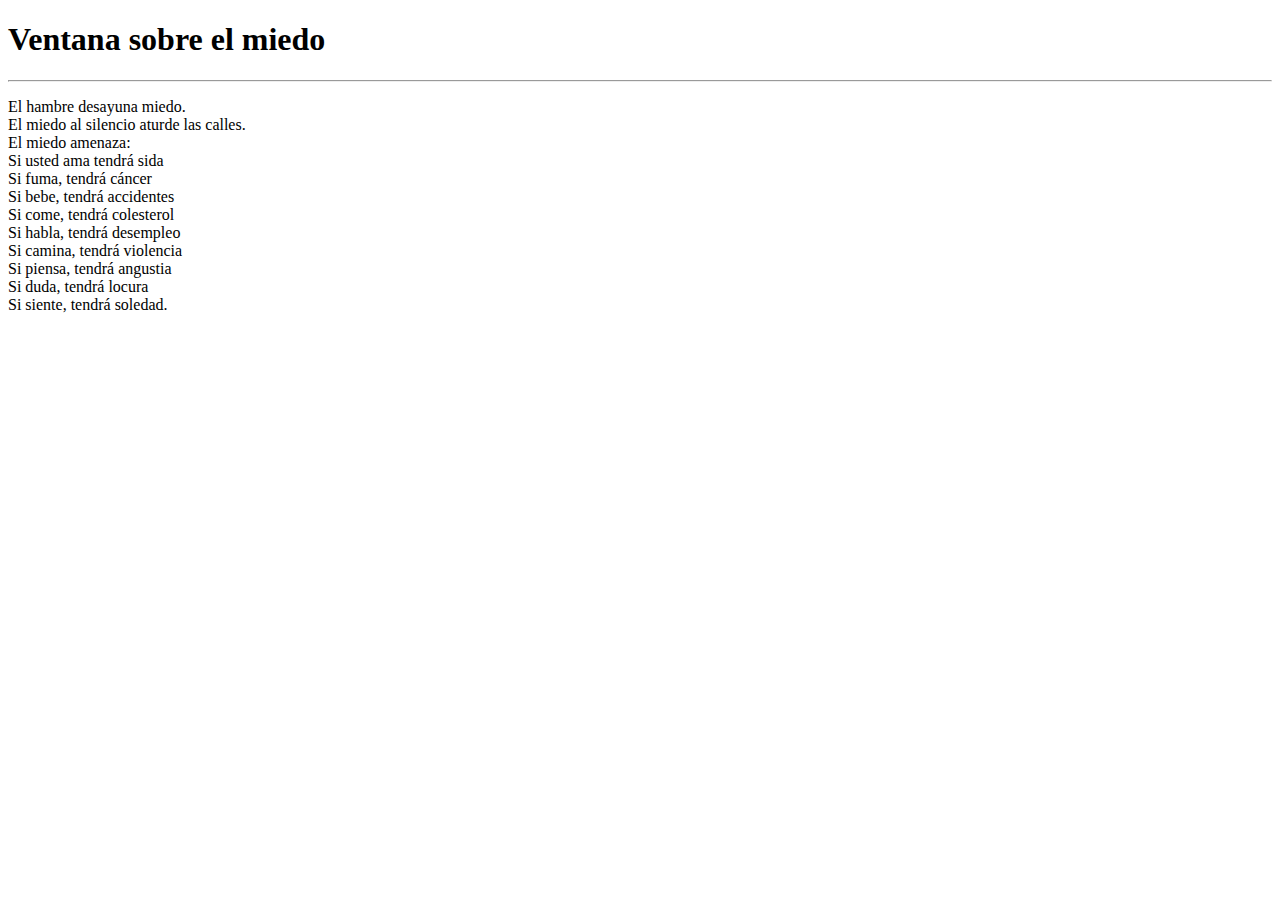
<file: Practica 12/textos/miedo.html>
<!doctype html>
<html lang="es">
<head>
  <meta charset="UTF-8">
  <title>Ventana sobre el miedo</title>
</head>
<body>
<h1>Ventana sobre el miedo</h1>

<hr>

<p>El
  hambre desayuna miedo. <br>
  El miedo al silencio aturde las calles.<br>
  El miedo amenaza:<br>
  Si usted ama tendr&aacute; sida<br>
  Si fuma, tendr&aacute; c&aacute;ncer<br>
  Si bebe, tendr&aacute; accidentes<br>
  Si come, tendr&aacute; colesterol<br>
  Si habla, tendr&aacute; desempleo<br>
  Si camina, tendr&aacute; violencia<br>
  Si piensa, tendr&aacute; angustia<br>
  Si duda, tendr&aacute; locura<br>
  Si siente, tendr&aacute; soledad.<br>
</p>

</body>
</html>
</file>
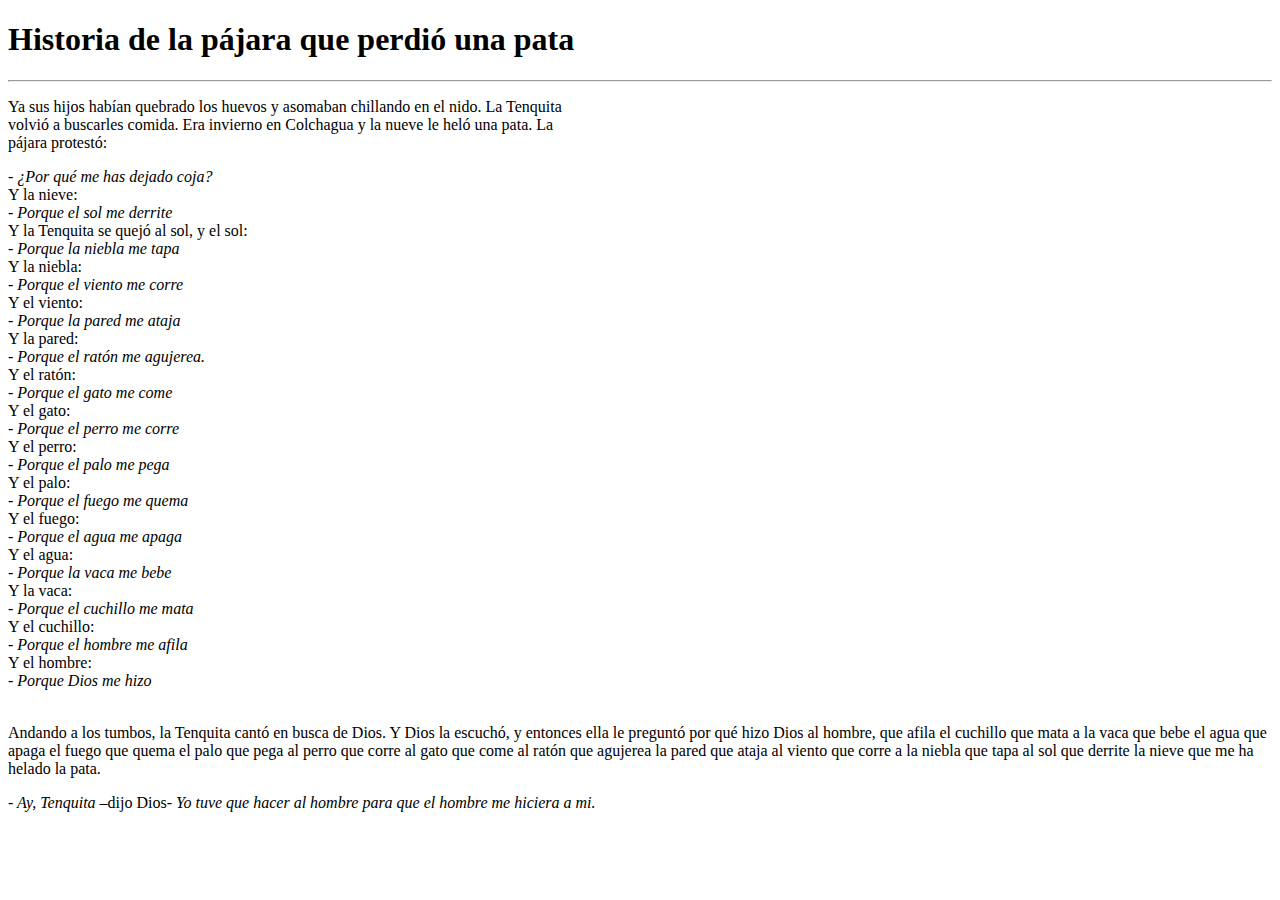
<file: Practica 12/textos/pata.html>
<!doctype html>
<html lang="es">
<head>
  <meta charset="UTF-8">
  <title>Ventana sobre el miedo</title>
</head>
<body>
<h1>Historia de la p&aacute;jara que perdi&oacute; una pata</h1>
<hr>
<p>Ya sus hijos hab&iacute;an quebrado
  los huevos y asomaban chillando en el nido. La Tenquita <br>
  volvi&oacute; a buscarles comida. Era invierno en Colchagua y la nueve le hel&oacute; 
  una pata. La <br>
  p&aacute;jara protest&oacute;:</p>
<p><em>- &iquest;Por qu&eacute; me
  has dejado coja?<br>
  </em>Y la nieve:<br>
  <em>- Porque el sol me derrite<br>
  </em>Y la Tenquita se quej&oacute; al sol, y el sol:<br>
  <em>- Porque la niebla me tapa<br>
  </em>Y la niebla:<br>
  <em>- Porque el viento me corre<br>
  </em>Y el viento:<br>
  <em>- Porque la pared me ataja</em><br>
  Y la pared:<br>
  <em>- Porque el rat&oacute;n me agujerea.</em><br>
  Y el rat&oacute;n:<br>
  <em>- Porque el gato me come</em><br>
  Y el gato:<br>
  <em>- Porque el perro me corre</em><br>
  Y el perro:<br>
  <em>- Porque el palo me pega</em><br>
  Y el palo:<br>
  <em>- Porque el fuego me quema</em><br>
  Y el fuego:<br>
  <em>- Porque el agua me apaga</em><br>
  Y el agua:<br>
  <em>- Porque la vaca me bebe</em><br>
  Y la vaca:<br>
  <em>- Porque el cuchillo me mata</em><br>
  Y el cuchillo:<br>
  <em>- Porque el hombre me afila</em><br>
  Y el hombre:<br>
  <em>- Porque Dios me hizo</em></p>
<p><br>
  Andando a los tumbos, la Tenquita cant&oacute; en busca de Dios. Y Dios la escuch&oacute;, 
  y
  entonces ella le pregunt&oacute; por qu&eacute; hizo Dios al hombre, que afila 
  el cuchillo que mata a
  la vaca que bebe el agua que apaga el fuego que quema el palo que pega al perro 
  que
  corre al gato que come al rat&oacute;n que agujerea la pared que ataja al viento 
  que corre a la
  niebla que tapa al sol que derrite la nieve que me ha helado la pata.
  </p>
<p><em>- Ay, Tenquita </em>&#150;dijo
  Dios-<em> Yo tuve que hacer al hombre para que el hombre me hiciera
  a mi.</em></p>

</body>
</html>
</file>
<file: formularios/estilos1.css>
table {
    border-collapse: collapse;
}
</file>
<file: Practica 19/style.css>
h1{
    background-color:#34495e;
    color:white;
}
p{
    color:#34495e;
    margin-left: 20px;
}
a{
    color:#1abc9c;
}
table h1{
    background-color: #f1c40f;
    color:#34495e;
}
th[rowspan]{
    background-color: #34495e;
    color: #ffff;
}
th a{
      color: #f1c40f;
}
h2+p{
    background-color:#f1c40f ;
    margin-left: 20px;
}

tr:last-child{
    background-color: #34495e;
    color: #fff;
}

tr:nth-child(even){
    background-color: #bdc3c7;
    color: #34495e;
}
</file>
<file: Practica 20/style.css>
@import url('https://fonts.googleapis.com/css?family=Quattrocento|Quattrocento+Sans:700i');
#principal {
 background-color: #b9b6b6;
}
body {


    font-family: 'Quattrocento Sans', sans-serif;

    font-family: 'Quattrocento', serif;
</file>
<file: Practica 24/style.css>
body{
    background-image:url("parquet.jpg");
    margin: 25px 25px 25px 25px ;
}

div:nth-of-type(1){
    background: linear-gradient(to right,#042b47,#660c26);
}
.division{
    background-repeat: no-repeat;
    background-size: contain;
}
#oeste{
    background-color: #e8a2b6;
    background-image: url(curry.png);
    margin-bottom: -17px;
    padding-right: 15px;
}
#este{
    background-color: #b0d8f5;
    background-image: url(lebron.png);
    background-position: right;
    padding-left: 15px;
}

.division h1{
    font-size: 120px;
    font-family: 'Anton', sans-serif;
}

#oeste h1{
    color: #042b47;
    text-align: right;
}
#este h1{
    color: #660c26;
    text-align: left;
}
div:nth-of-type(1)>h1{
    text-align: center;
    color: white;
    font-size: 250px;
    font-family: 'Anton', sans-serif;
}
h1{
    margin: 0;
}
div:nth-of-type(2)>h1>img{
    margin: 0 1400px 0 0 ;
}

#oeste>p:nth-of-type(1){
     background-color: #042b47;
     color: white;
     margin-left: 50%;
     text-align: center;
    margin-bottom: -15px;
 }
#este>p:nth-of-type(1){
    background-color: #042b47;
    color: white;
    margin-right: 50%;
    text-align: center;
    margin-bottom: -15px;
}

li{
    border-bottom: 1px solid white;
    list-style-type: upper-roman;
}
#oeste>ol>li{
    padding-bottom: 10px;
    padding-top: 10px;
}
#este>ol>li{
    padding-bottom: 10px;
    padding-top: 10px;
}
#oeste>ol{
    margin-left: 50%;
    text-align: center;
}
#este>ol{
    margin-right: 50%;
    text-align: center;
}
.resultado {
    border: 1px dashed #2c6624;
    color: #2c6624;
}
ol{
    background-color: rgba(255,255,255,0.5);
    font-family: 'Cantarell', sans-serif;
    list-style-position: outside;
}
</file>
<file: Practica 9/estilos.css>
h2{
    color:blue;
}
</file>
